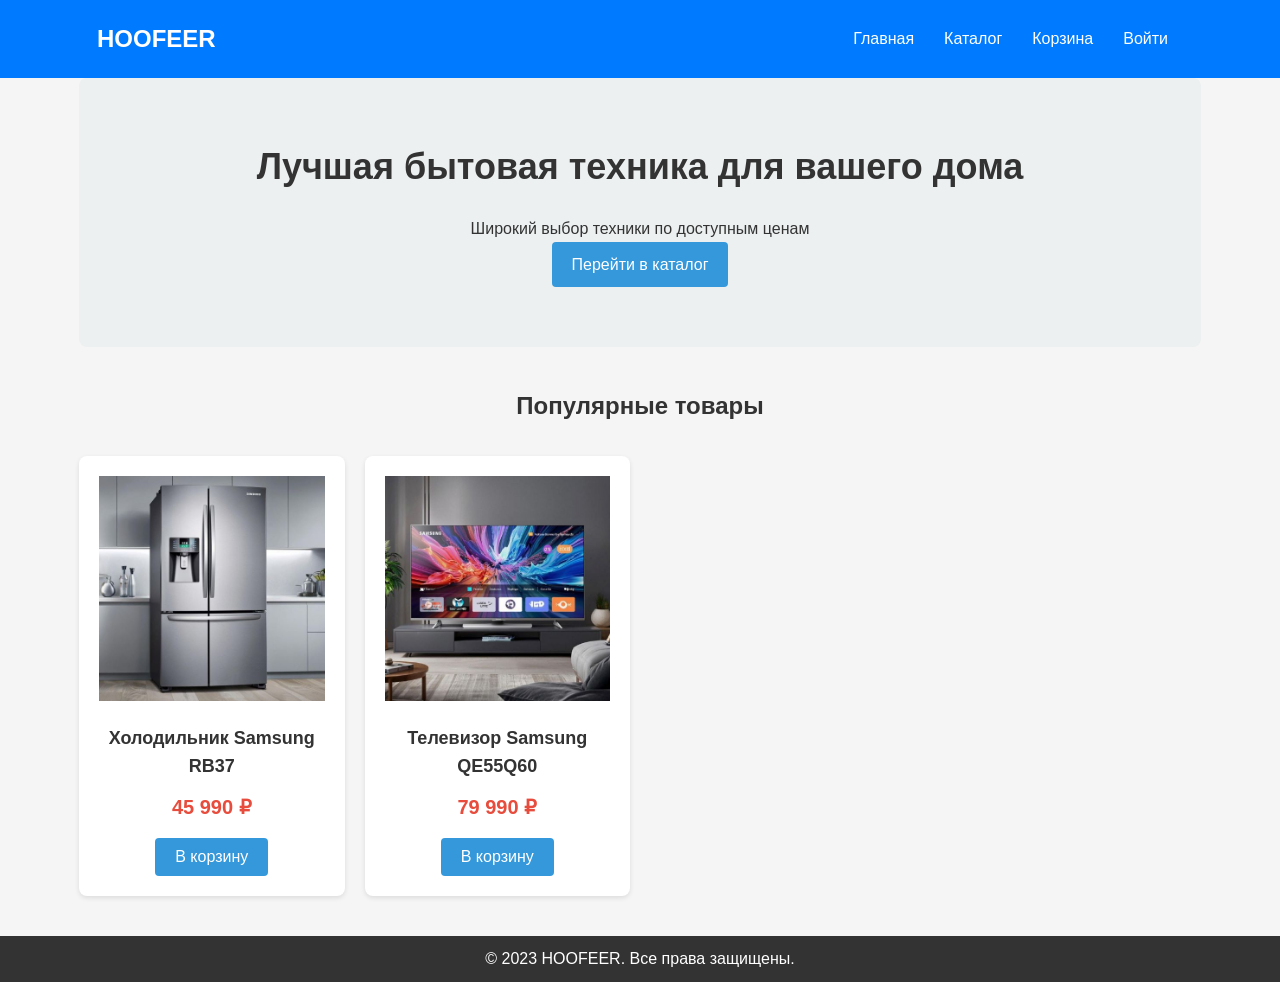
<file: index.html>
<!DOCTYPE html>
<html lang="ru">
<head>
    <meta charset="UTF-8">
    <meta name="viewport" content="width=device-width, initial-scale=1.0">
    <title>HOOFEER- Магазин бытовой техники</title>
    <link rel="stylesheet" href="css/style.css">
</head>
<body>
    <header>
        <div class="container">
            <div class="logo">HOOFEER</div>
            <nav>
                <ul>
                    <li><a href="index.html">Главная</a></li>
                    <li><a href="catalog.html">Каталог</a></li>
                    <li><a href="cart.html">Корзина</a></li>
                    <li><a href="login.html">Войти</a></li>
                </ul>
            </nav>
        </div>
    </header>

    <main class="container">
        <section class="hero">
            <h1>Лучшая бытовая техника для вашего дома</h1>
            <p>Широкий выбор техники по доступным ценам</p>
            <a href="catalog.html" class="btn">Перейти в каталог</a>
        </section>

        <section class="featured">
            <h2>Популярные товары</h2>
            <div class="products">
                <!-- Здесь будут карточки товаров -->
                <div class="product-card">
                    <img src="images/1.jpg" alt="Холодильник">
                    <h3>Холодильник Samsung RB37</h3>
                    <p class="price">45 990 ₽</p>
                    <button class="btn">В корзину</button>
                </div>
                 <div class="products">
                <!-- Здесь будут карточки товаров -->
                <div class="product-card">
                    <img src="images/9.jpg" alt="Телевизор">
                    <h3>Телевизор Samsung QE55Q60</h3>
                    <p class="price">79 990 ₽</p>
                    <button class="btn">В корзину</button>
                </div>
                <!-- Еще 3 популярных товара -->
            </div>
        </section>
    </main>

    <footer>
        <div class="container">
            <p>&copy; 2023 HOOFEER. Все права защищены.</p>
        </div>
    </footer>

    <script src="js/script.js"></script>   
</body>
</html>
</file>
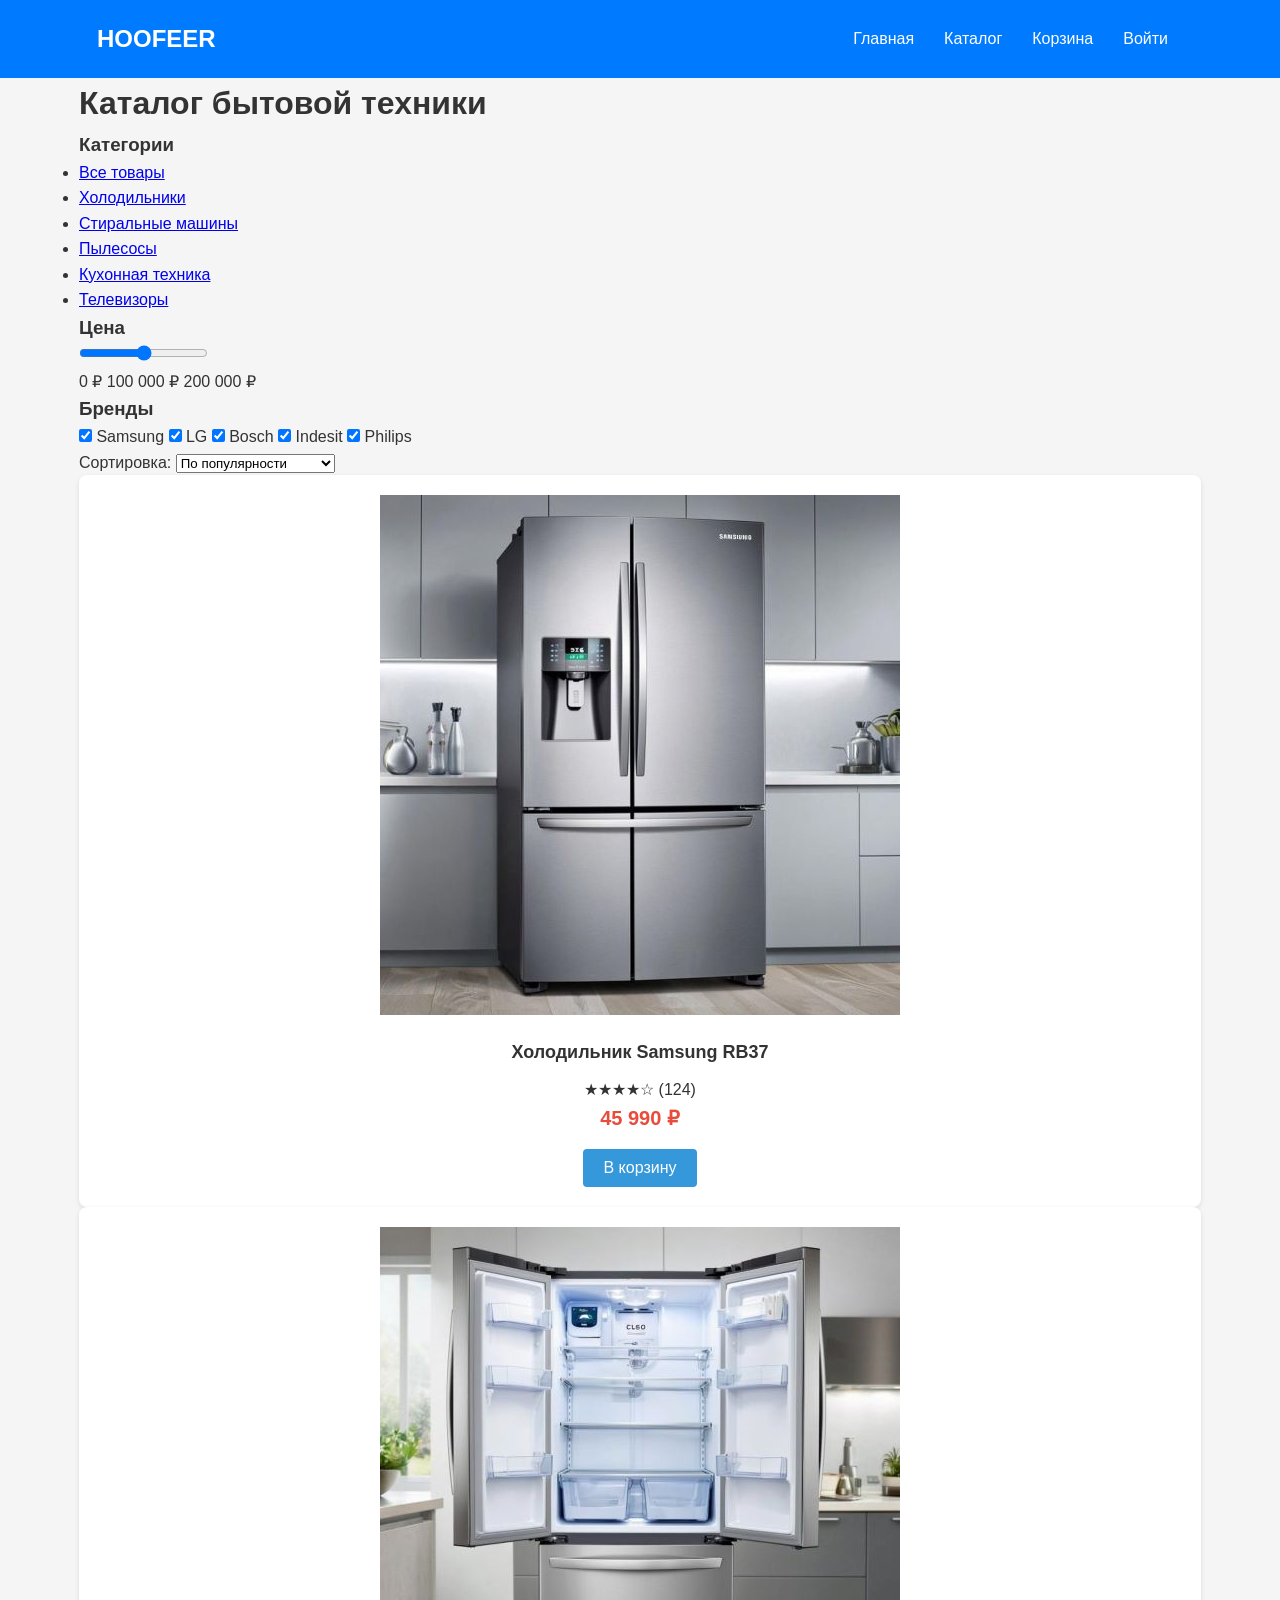
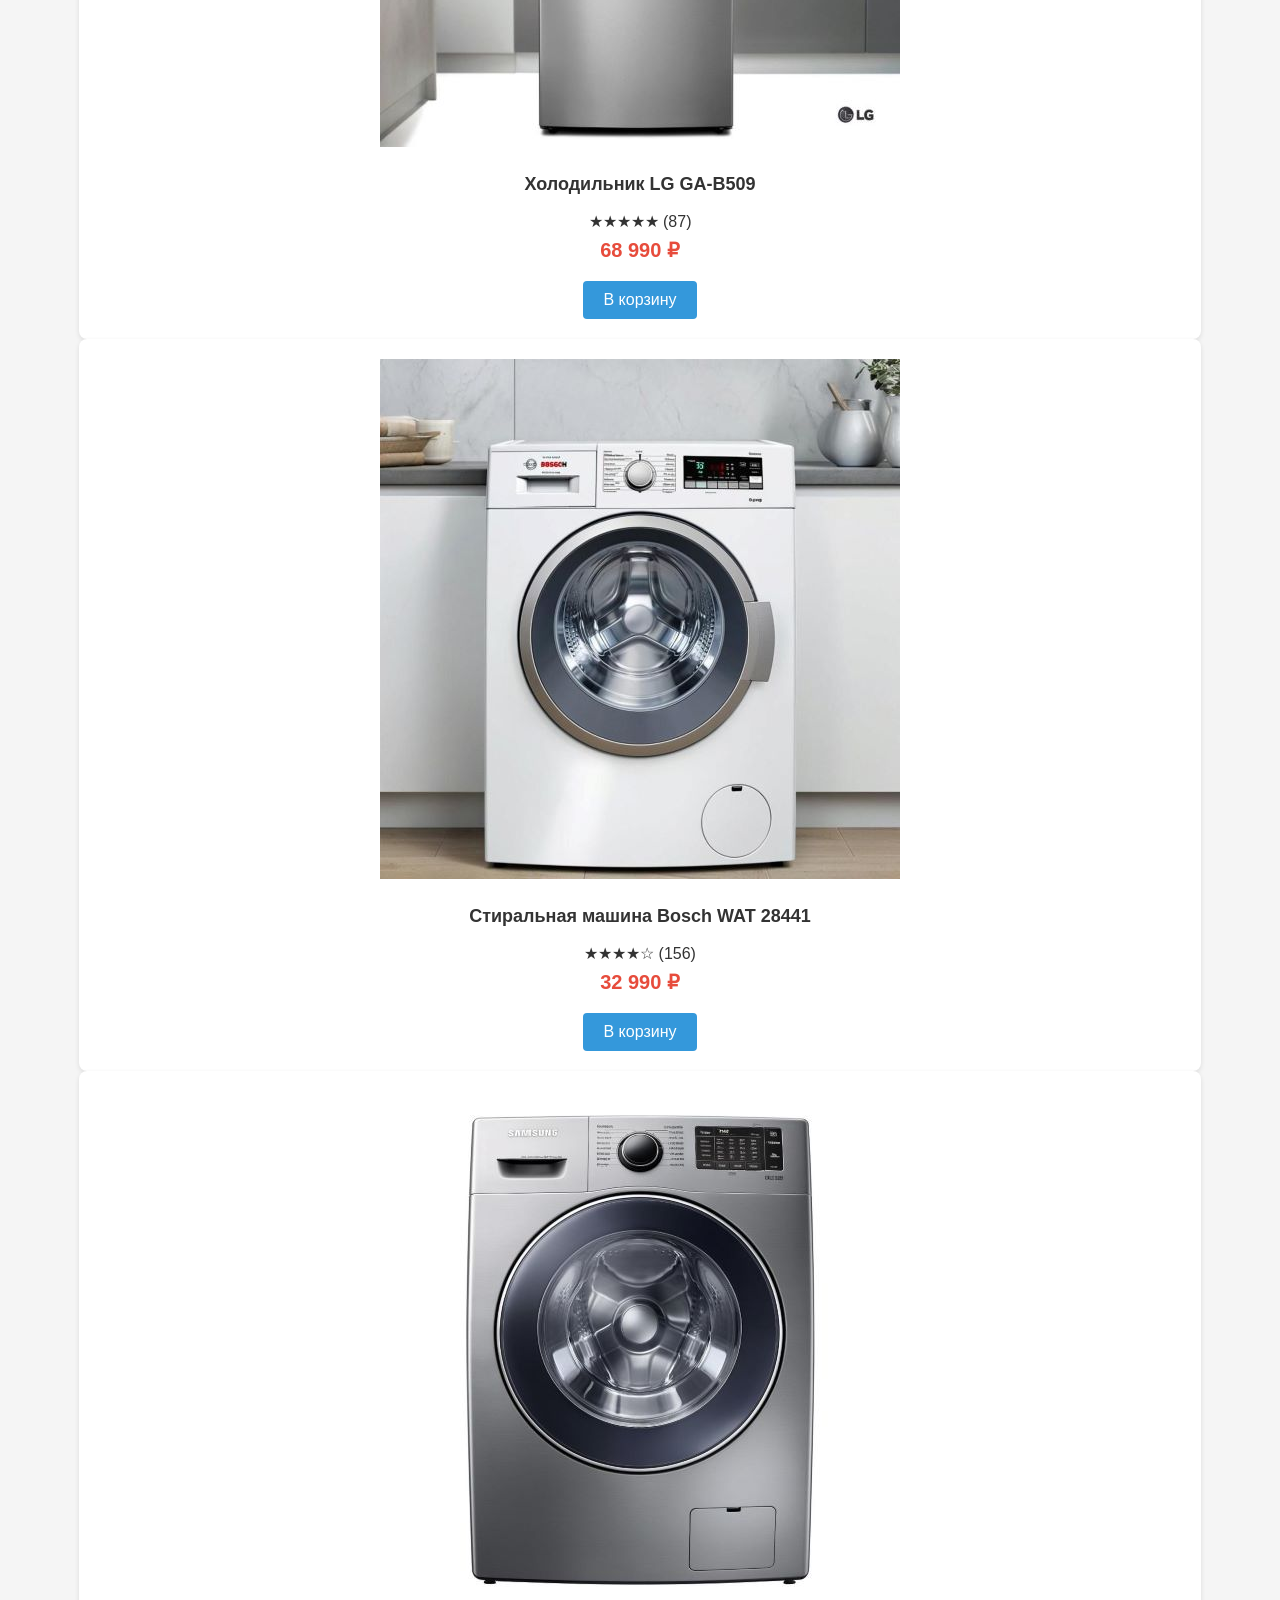
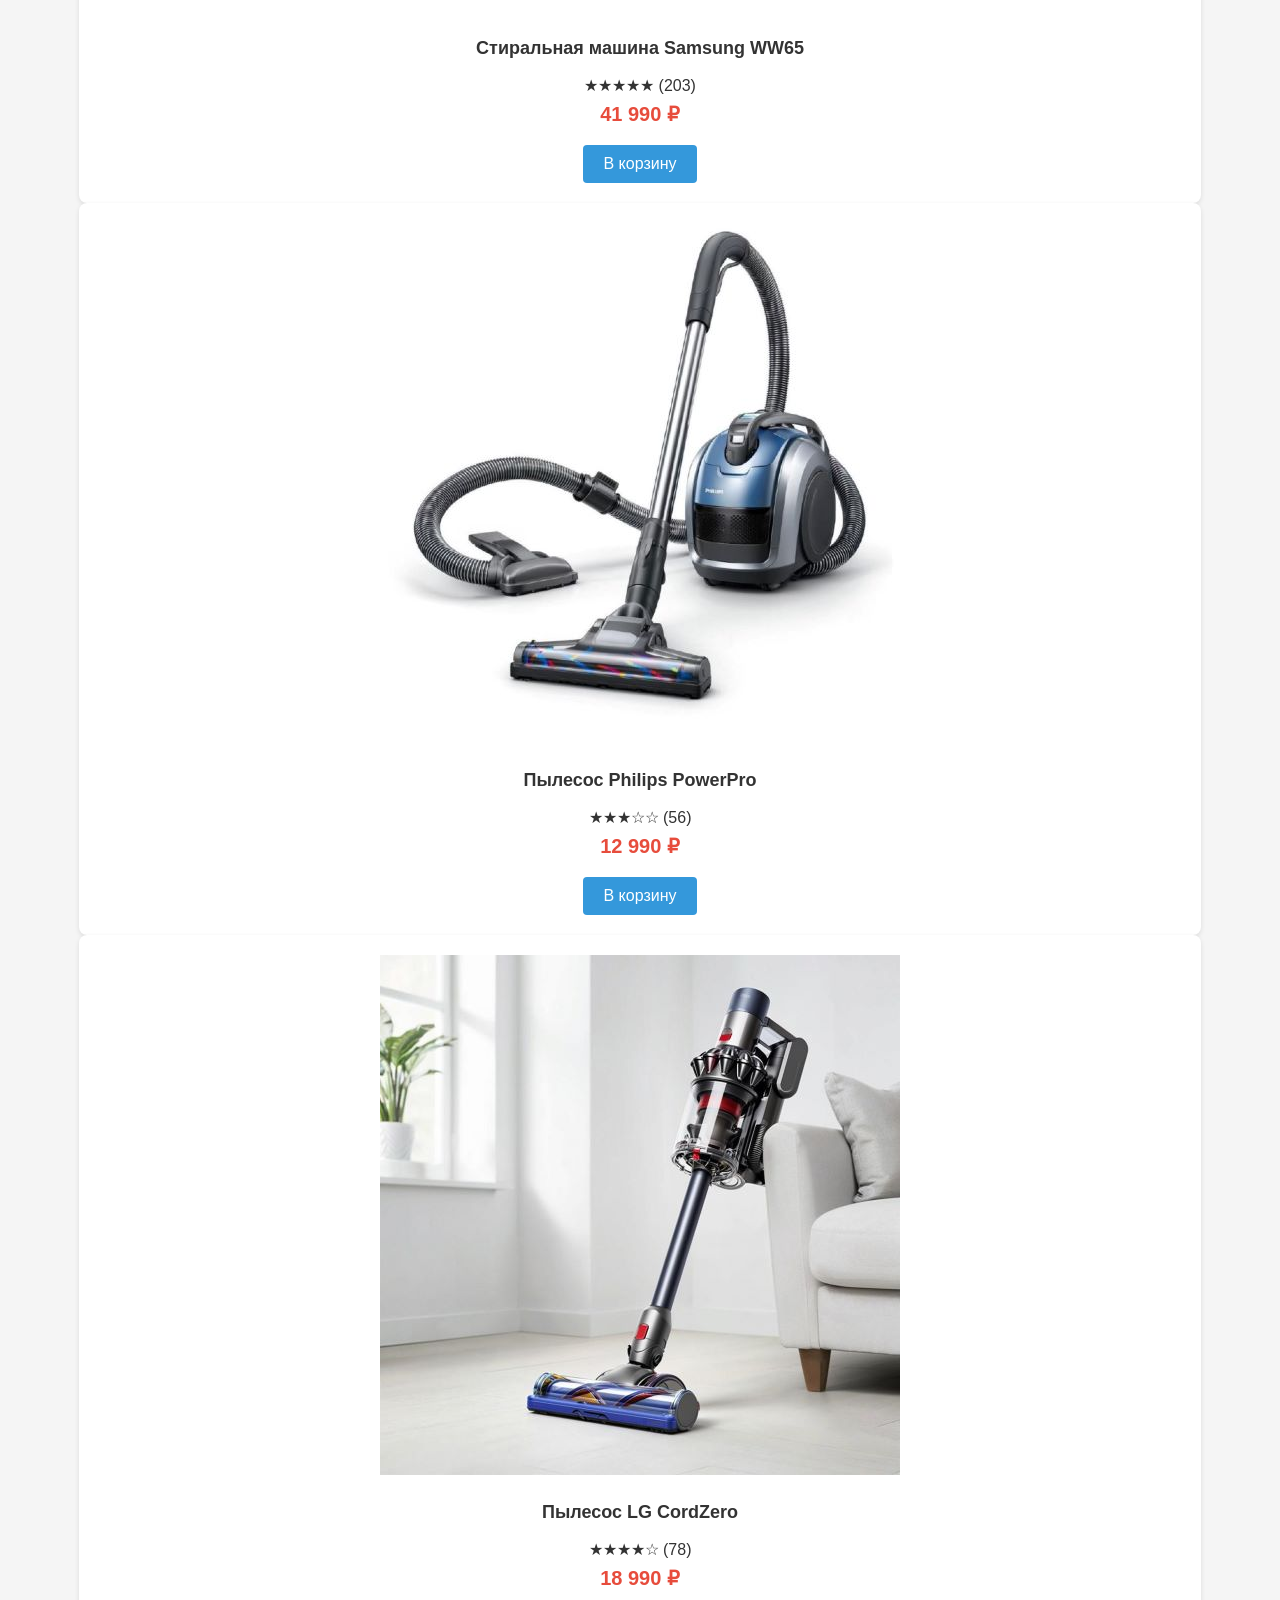
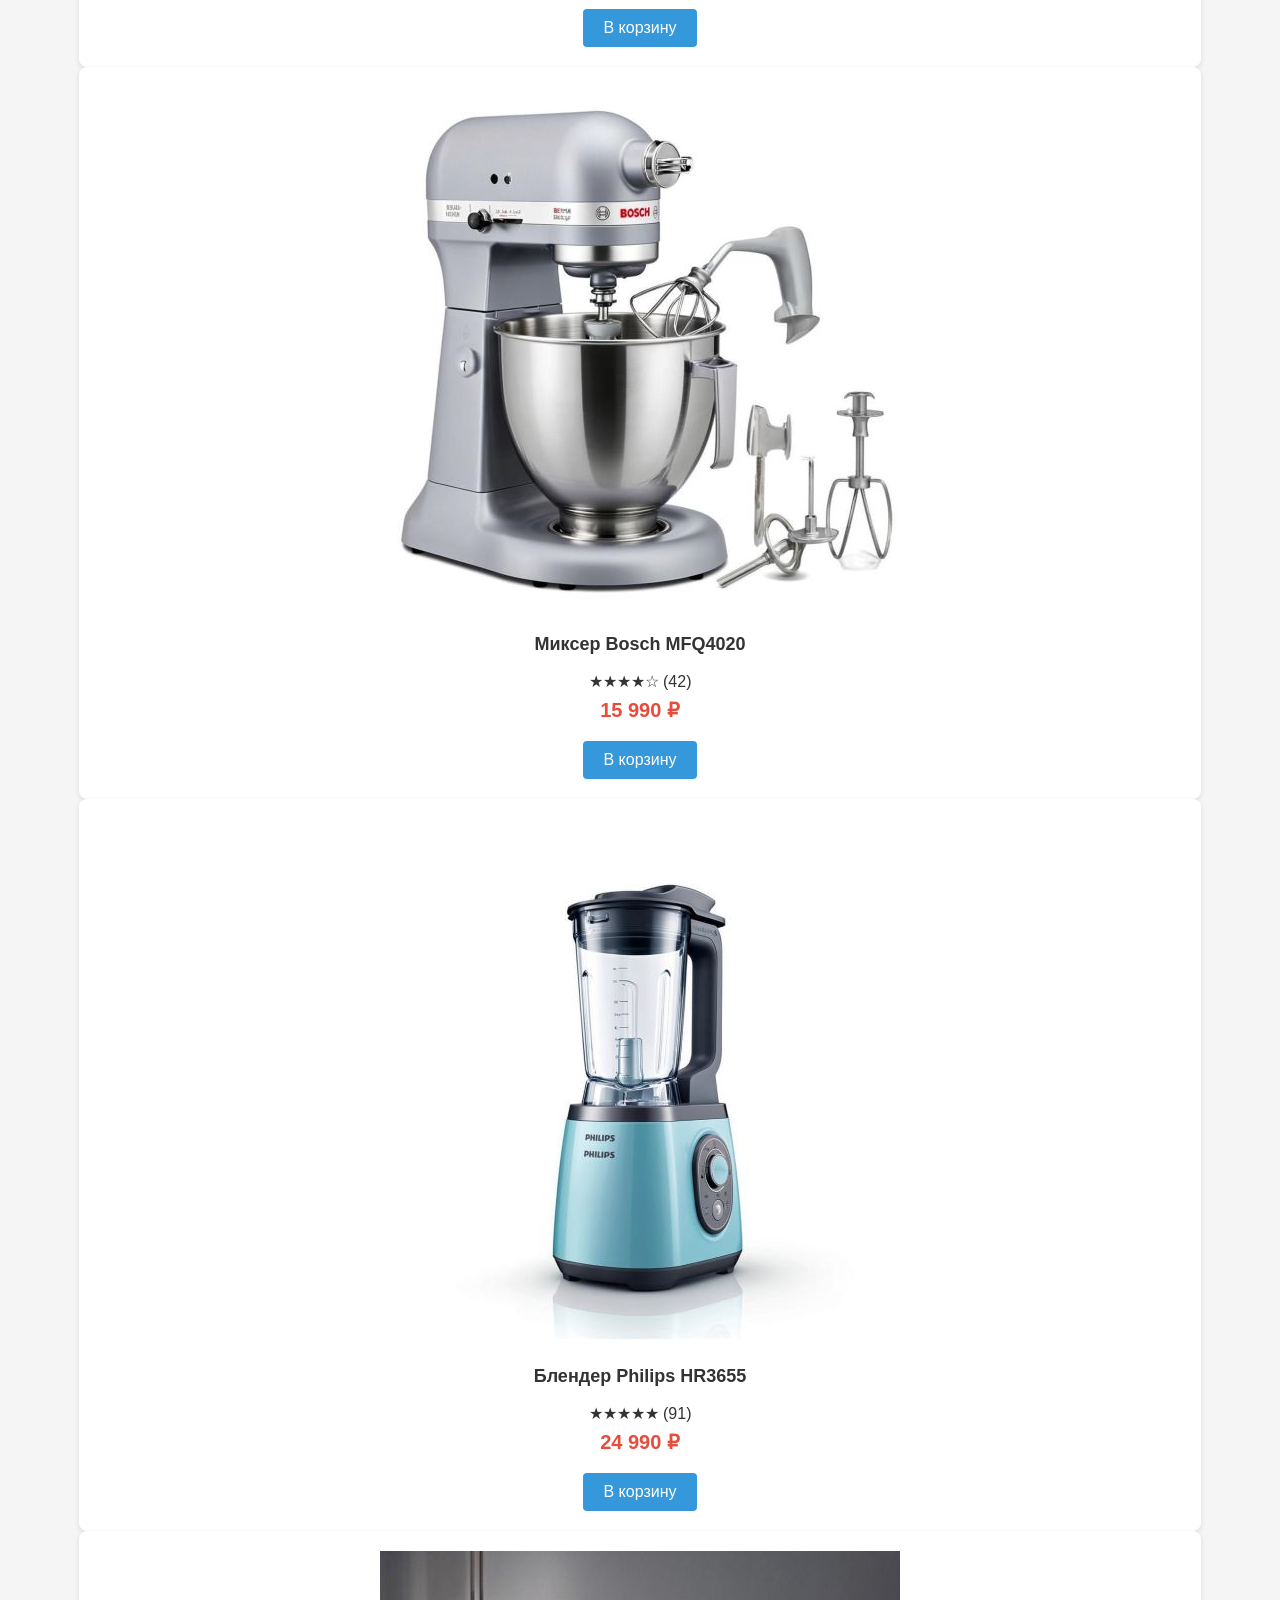
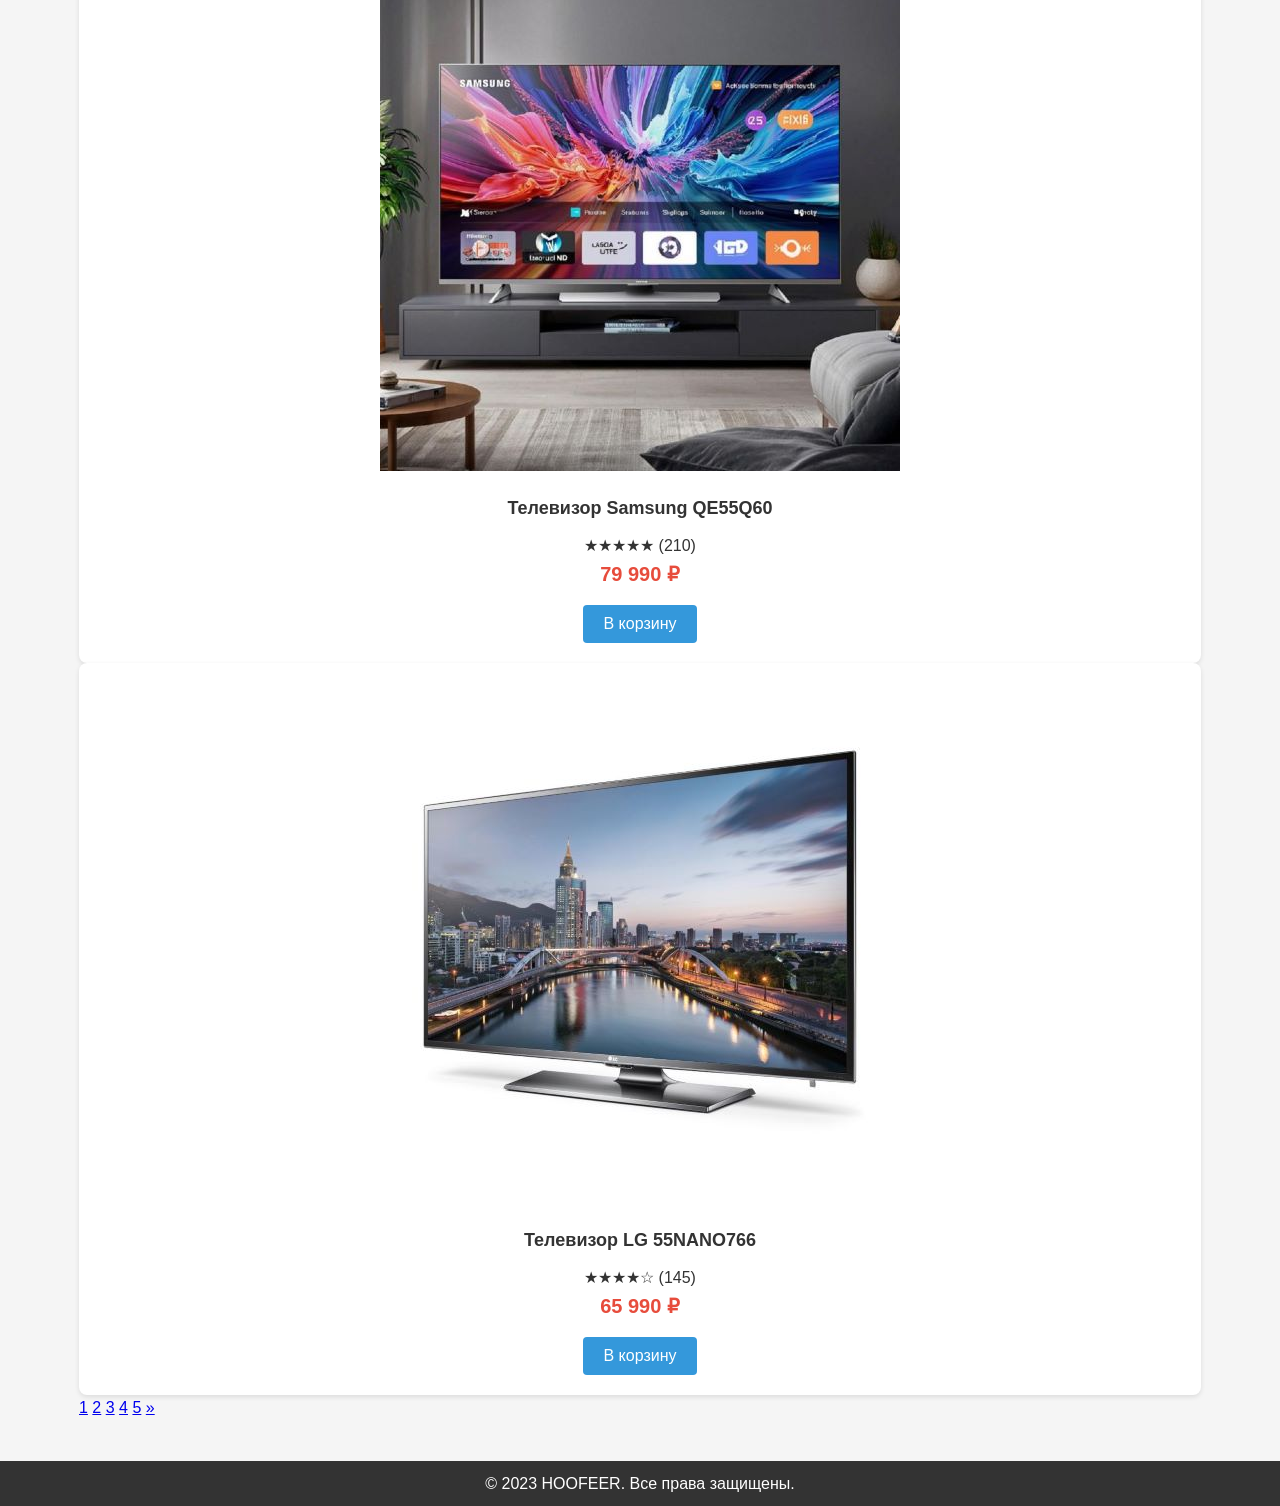
<file: catalog.html>
<!DOCTYPE html>
<html lang="ru">
<head>
    <meta charset="UTF-8">
    <meta name="viewport" content="width=device-width, initial-scale=1.0">
    <title>Каталог бытовой техники | HOOFEER</title>
    <link rel="stylesheet" href="css/style.css">
</head>
<body>
    <header>
        <div class="container">
            <div class="logo">HOOFEER</div>
            <nav>
                <ul>
                    <li><a href="index.html">Главная</a></li>
                    <li><a href="catalog.html" class="active">Каталог</a></li>
                    <li><a href="cart.html">Корзина</a></li>
                    <li><a href="login.html">Войти</a></li>
                </ul>
            </nav>
        </div>
    </header>

    <main class="container">
        <h1>Каталог бытовой техники</h1>
        
        <div class="catalog-filters">
            <div class="filter-group">
                <h3>Категории</h3>
                <ul class="category-list">
                    <li><a href="#" class="active">Все товары</a></li>
                    <li><a href="#">Холодильники</a></li>
                    <li><a href="#">Стиральные машины</a></li>
                    <li><a href="#">Пылесосы</a></li>
                    <li><a href="#">Кухонная техника</a></li>
                    <li><a href="#">Телевизоры</a></li>
                </ul>
            </div>
            
            <div class="filter-group">
                <h3>Цена</h3>
                <div class="price-range">
                    <input type="range" min="0" max="200000" value="100000" class="slider" id="priceRange">
                    <div class="price-values">
                        <span>0 ₽</span>
                        <span id="currentPrice">100 000 ₽</span>
                        <span>200 000 ₽</span>
                    </div>
                </div>
            </div>
            
            <div class="filter-group">
                <h3>Бренды</h3>
                <div class="brand-checkboxes">
                    <label><input type="checkbox" checked> Samsung</label>
                    <label><input type="checkbox" checked> LG</label>
                    <label><input type="checkbox" checked> Bosch</label>
                    <label><input type="checkbox" checked> Indesit</label>
                    <label><input type="checkbox" checked> Philips</label>
                </div>
            </div>
        </div>
        
        <div class="catalog-sort">
            <span>Сортировка:</span>
            <select id="sortSelect">
                <option value="popular">По популярности</option>
                <option value="price-asc">По возрастанию цены</option>
                <option value="price-desc">По убыванию цены</option>
                <option value="rating">По рейтингу</option>
                <option value="newest">Сначала новые</option>
            </select>
        </div>
        
        <div class="products-grid">
            <!-- Холодильники -->
            <div class="product-card" data-category="Холодильники" data-price="45990" data-brand="Samsung">
                <img src="images/1.jpg" alt="Холодильник Samsung RB37">
                <h3>Холодильник Samsung RB37</h3>
                <div class="product-info">
                    <div class="rating">★★★★☆ <span>(124)</span></div>
                    <div class="price">45 990 ₽</div>
                </div>
                <button class="btn add-to-cart">В корзину</button>
            </div>
            
            <div class="product-card" data-category="Холодильники" data-price="68990" data-brand="LG">
                <img src="images/2.jpg" alt="Холодильник LG GA-B509">
                <h3>Холодильник LG GA-B509</h3>
                <div class="product-info">
                    <div class="rating">★★★★★ <span>(87)</span></div>
<div class="price">68 990 ₽</div>
                </div>
                <button class="btn add-to-cart">В корзину</button>
            </div>
            
            <!-- Стиральные машины -->
            <div class="product-card" data-category="Стиральные машины" data-price="32990" data-brand="Bosch">
                <img src="images/3.jpg" alt="Стиральная машина Bosch WAT 28441">
                <h3>Стиральная машина Bosch WAT 28441</h3>
                <div class="product-info">
                    <div class="rating">★★★★☆ <span>(156)</span></div>
                    <div class="price">32 990 ₽</div>
                </div>
                <button class="btn add-to-cart">В корзину</button>
            </div>
            
            <div class="product-card" data-category="Стиральные машины" data-price="41990" data-brand="Samsung">
                <img src="images/4.jpg" alt="Стиральная машина Samsung WW65">
                <h3>Стиральная машина Samsung WW65</h3>
                <div class="product-info">
                    <div class="rating">★★★★★ <span>(203)</span></div>
                    <div class="price">41 990 ₽</div>
                </div>
                <button class="btn add-to-cart">В корзину</button>
            </div>
            
            <!-- Пылесосы -->
            <div class="product-card" data-category="Пылесосы" data-price="12990" data-brand="Philips">
                <img src="images/5.jpg" alt="Пылесос Philips PowerPro">
                <h3>Пылесос Philips PowerPro</h3>
                <div class="product-info">
                    <div class="rating">★★★☆☆ <span>(56)</span></div>
                    <div class="price">12 990 ₽</div>
                </div>
                <button class="btn add-to-cart">В корзину</button>
            </div>
            
            <div class="product-card" data-category="Пылесосы" data-price="18990" data-brand="LG">
                <img src="images/6.jpg" alt="Пылесос LG CordZero">
                <h3>Пылесос LG CordZero</h3>
                <div class="product-info">
                    <div class="rating">★★★★☆ <span>(78)</span></div>
                    <div class="price">18 990 ₽</div>
                </div>
                <button class="btn add-to-cart">В корзину</button>
            </div>
            
            <!-- Кухонная техника -->
            <div class="product-card" data-category="Кухонная техника" data-price="15990" data-brand="Bosch">
                <img src="images/7.jpg" alt="Миксер Bosch MFQ4020">
                <h3>Миксер Bosch MFQ4020</h3>
                <div class="product-info">
                    <div class="rating">★★★★☆ <span>(42)</span></div>
                    <div class="price">15 990 ₽</div>
                </div>
                <button class="btn add-to-cart">В корзину</button>
            </div>
            
            <div class="product-card" data-category="Кухонная техника" data-price="24990" data-brand="Philips">
                <img src="images/8.jpg" alt="Блендер Philips HR3655">
                <h3>Блендер Philips HR3655</h3>
                <div class="product-info">
                    <div class="rating">★★★★★ <span>(91)</span></div>
                    <div class="price">24 990 ₽</div>
                </div>
                <button class="btn add-to-cart">В корзину</button>
            </div>
            
            <!-- Телевизоры -->
            <div class="product-card" data-category="Телевизоры" data-price="79990" data-brand="Samsung">
                <img src="images/9.jpg" alt="Телевизор Samsung QE55Q60">
                <h3>Телевизор Samsung QE55Q60</h3>
                <div class="product-info">
                    <div class="rating">★★★★★ <span>(210)</span></div>
<div class="price">79 990 ₽</div>
                </div>
                <button class="btn add-to-cart">В корзину</button>
            </div>
            
            <div class="product-card" data-category="Телевизоры" data-price="65990" data-brand="LG">
                <img src="images/10.jpg" alt="Телевизор LG 55NANO766">
                <h3>Телевизор LG 55NANO766</h3>
                <div class="product-info">
                    <div class="rating">★★★★☆ <span>(145)</span></div>
                    <div class="price">65 990 ₽</div>
                </div>
                <button class="btn add-to-cart">В корзину</button>
            </div>
        </div>
        
        <div class="pagination">
            <a href="#" class="active">1</a>
            <a href="#">2</a>
            <a href="#">3</a>
            <a href="#">4</a>
            <a href="#">5</a>
            <a href="#">&raquo;</a>
        </div>
    </main>

    <footer>
        <div class="container">
            <p>&copy; 2023 HOOFEER. Все права защищены.</p>
        </div>
    </footer>

    <script src="js/catalog.js"></script>
    
</body>
</html>
</file>
<file: css/style.css>
* {
    margin: 0;
    padding: 0;
    box-sizing: border-box;
    font-family: 'Arial', sans-serif;
}

body {
    background-color: #f5f5f5;
    color: #333;
    line-height: 1.6;
}

.container {
    width: 90%;
    max-width: 1200px;
    margin: 0 auto;
    padding: 0 15px;
}

header {
    background-color: #2c3e50;
    color: white;
    padding: 20px 0;
}

header .container {
    display: flex;
    justify-content: space-between;
    align-items: center;
}

.logo {
    font-size: 24px;
    font-weight: bold;
}

nav ul {
    display: flex;
    list-style: none;
}

nav ul li {
    margin-left: 20px;
}

nav ul li a {
    color: white;
    text-decoration: none;
}

.btn {
    display: inline-block;
    background-color: #3498db;
    color: white;
    padding: 10px 20px;
    border: none;
    border-radius: 4px;
    cursor: pointer;
    text-decoration: none;
    font-size: 16px;
}

.btn:hover {
    background-color: #2980b9;
}

/* Стили для главной страницы */
.hero {
    text-align: center;
    padding: 60px 0;
    background-color: #ecf0f1;
    margin-bottom: 40px;
    border-radius: 8px;
}

.hero h1 {
    font-size: 36px;
    margin-bottom: 20px;
}

.featured {
    margin-bottom: 40px;
}

.featured h2 {
    text-align: center;
    margin-bottom: 30px;
}

.products {
    display: grid;
    grid-template-columns: repeat(auto-fill, minmax(250px, 1fr));
    gap: 20px;
}

.product-card {
    background: white;
    border-radius: 8px;
    padding: 20px;
    box-shadow: 0 2px 5px rgba(0,0,0,0.1);
    text-align: center;
}

.product-card img {
    max-width: 100%;
    height: auto;
    margin-bottom: 15px;
}

.product-card h3 {
    font-size: 18px;
    margin-bottom: 10px;
}

.price {
    font-weight: bold;
    color: #e74c3c;
    font-size: 20px;
    margin-bottom: 15px;
}

/* Стили для страницы входа/регистрации */
.auth-container {
    max-width: 500px;
    margin: 40px auto;
}

.auth-tabs {
    display: flex;
    margin-bottom: 20px;
}

.tab-btn {
    flex: 1;
    padding: 15px;
    background: #ddd;
    border: none;
    cursor: pointer;
    font-size: 16px;
}

.tab-btn.active {
    background: #3498db;
    color: white;
}

.auth-form {
    background: white;
    padding: 30px;
    border-radius: 8px;
    box-shadow: 0 2px 5px rgba(0,0,0,0.1);
    display: none;
}

.auth-form.active {
    display: block;
}

.auth-form h2 {
    text-align: center;
    margin-bottom: 20px;
}

.form-group {
    margin-bottom: 20px;
}

.form-group label {
    display: block;
    margin-bottom: 5px;
    font-weight: bold;
}

.form-group input {
    width: 100%;
    padding: 10px;
    border: 1px solid #ddd;
    border-radius: 4px;
    font-size: 16px;
}

/* Стили для корзины */
.cart-container {
    display: flex;
    gap: 30px;
    margin-top: 30px;
}

.cart-items {
    flex: 2;
}

.cart-summary {
    flex: 1;
    background: white;
    padding: 20px;
    border-radius: 8px;
    box-shadow: 0 2px 5px rgba(0,0,0,0.1);
    height: fit-content;
}

.cart-item {
    display: flex;
    background: white;
    padding: 20px;
    margin-bottom: 20px;
    border-radius: 8px;
    box-shadow: 0 2px 5px rgba(0,0,0,0.1);
}

.cart-item img {
    width: 100px;
    height: 100px;
    object-fit: cover;
    margin-right: 20px;
}

.item-info {
    flex: 1;
}

.item-price {
    font-weight: bold;
    margin: 10px 0;
}

.item-quantity {
    display: flex;
    align-items: center;
    margin: 10px 0;
}

.quantity-btn {
    width: 30px;
    height: 30px;
    background: #3498db;
    color: white;
    border: none;
    border-radius: 4px;
    cursor: pointer;
}

.item-quantity span {
    margin: 0 10px;
}

.remove-btn {
    background: #e74c3c;
    color: white;
    border: none;
    padding: 5px 10px;
    border-radius: 4px;
    cursor: pointer;
}

.summary-row {
    display: flex;
    justify-content: space-between;
    margin-bottom: 15px;
    padding-bottom: 15px;
    border-bottom: 1px solid #eee;
}

.summary-row.total {
    font-weight: bold;
    font-size: 18px;
    border-bottom: none;
}
.checkout-btn {
    width: 100%;
    text-align: center;
    margin-top: 20px;
}

footer {
    background-color: #2c3e50;
    color: white;
    text-align: center;
    padding: 20px 0;
    margin-top: 40px;
}
* {
    box-sizing: border-box;
    margin: 0;
    padding: 0;
}

body {
    font-family: Arial, sans-serif;
}

header {
    background-color: #007BFF;
    color: white;
    text-align: center;
    padding: 20px;
}

nav ul {
    list-style-type: none;
    padding: 0;
}

nav ul li {
    display: inline;
    margin: 0 15px;
}

nav ul li a {
    color: white;
    text-decoration: none;
}

.content-container {
    display: flex;
    flex-direction: column;
    padding: 20px;
}

.content {
    flex: 1;
    padding: 10px;
}

.image {
    flex: 1;
    text-align: center;
}

.image img {
    max-width: 100%;
    height: auto;
}

footer {
    background-color: #333;
    color: white;
    text-align: center;
    padding: 10px;
}

/* Мобильные устройства */
@media (max-width: 600px) {
    nav ul {
        text-align: center;
        flex-direction: column;
        padding: 0;
    }

    nav ul li {
        display: block;
        margin: 10px 0;
    }

    .content-container {
        flex-direction: column;
    }

    .content, .image {
        flex: none;
        width: 100%;
    }
}

/* Планшеты и десктопы */
@media (min-width: 601px) {
    .content-container {
        flex-direction: row;
    }

    .content, .image {
        flex: 1;
        padding: 10px;
    }
}
</file>
